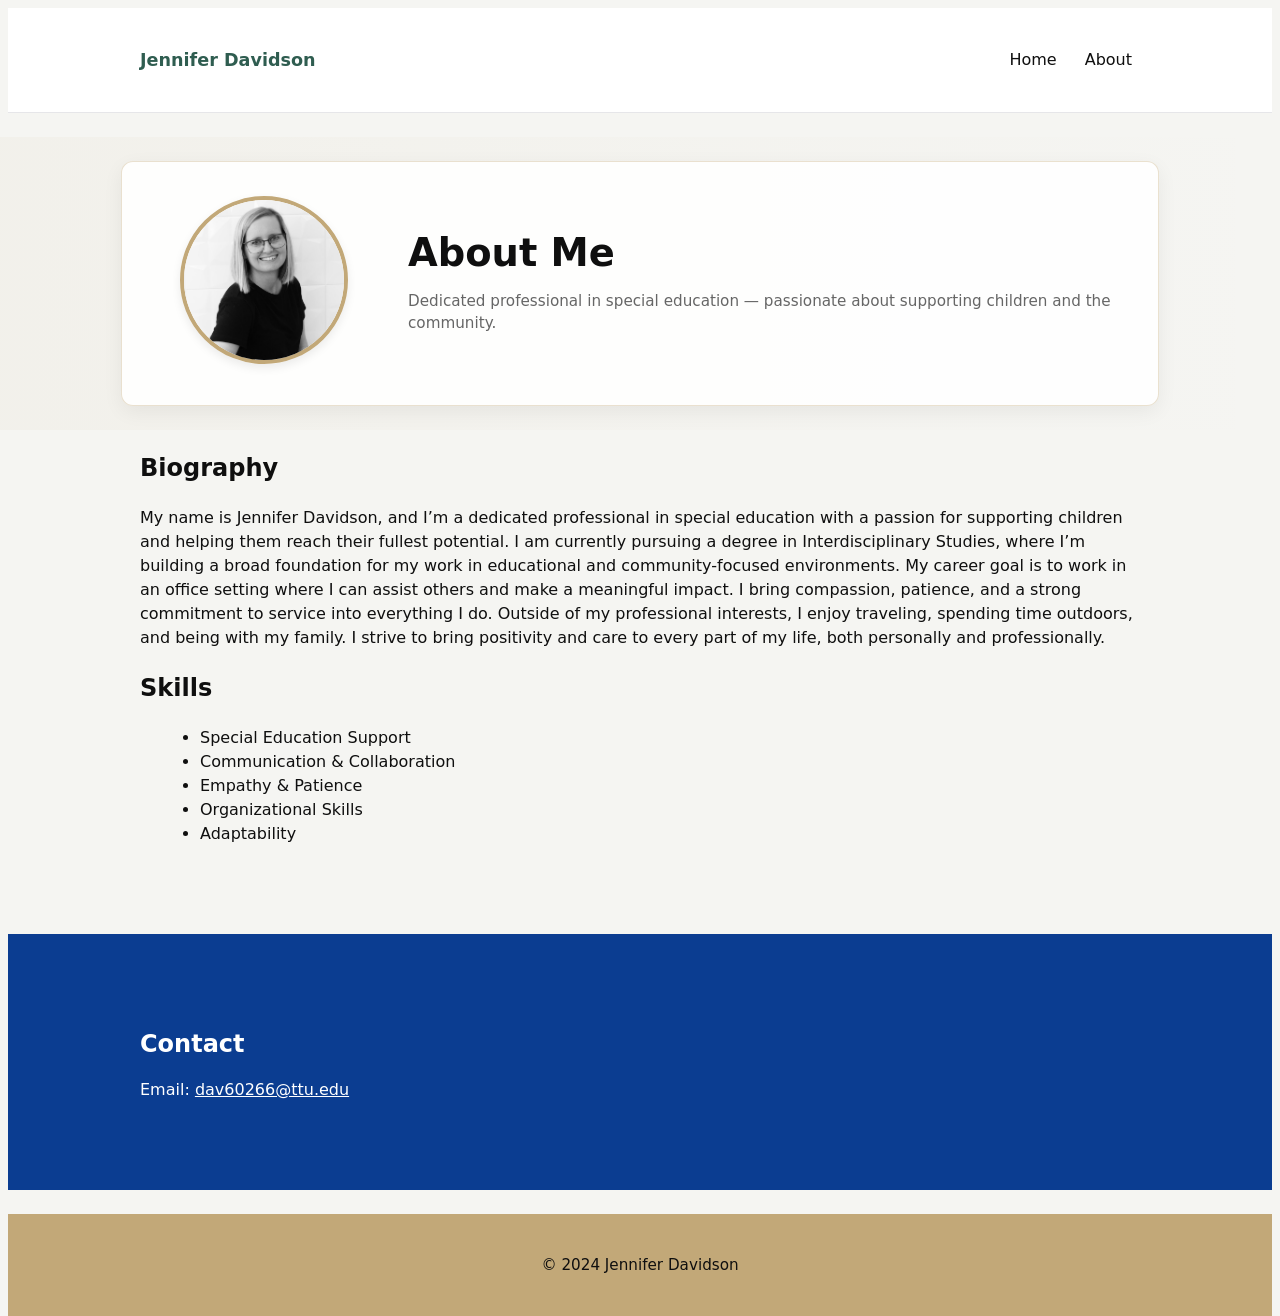
<file: about.html>
<!DOCTYPE html>
<html lang="en">
<head>
    <meta charset="utf-8">
    <meta name="viewport" content="width=device-width,initial-scale=1">
    <title>About — Jennifer Davidson</title>
    <link rel="stylesheet" href="style.css">
    <meta name="description" content="About Jennifer Davidson — skills, experience and contact">
</head>
<body>
    <header class="site-header">
        <div class="container header-inner">
            <a class="brand" href="index.html">Jennifer Davidson</a>
            <nav>
                <ul class="nav-list">
                    <li><a href="index.html">Home</a></li>
                    <li><a href="about.html">About</a></li>
                </ul>
            </nav>
        </div>
    </header>

    <main class="container about">
        <div class="about-hero">
            <div class="about-hero-inner container">
                <figure>
                    <img class="profile-image" src="images/profile.jpg" data-full="images/project1-image.jpg" alt="Jennifer Davidson">
                </figure>
                <div class="about-hero-text">
                    <h1>About Me</h1>
                    <p class="muted">Dedicated professional in special education — passionate about supporting children and the community.</p>
                </div>
            </div>
        </div>
        <section>
            <h2>Biography</h2>
            <p>My name is Jennifer Davidson, and I’m a dedicated professional in special education with a passion for supporting children and helping them reach their fullest potential. I am currently pursuing a degree in Interdisciplinary Studies, where I’m building a broad foundation for my work in educational and community-focused environments.

My career goal is to work in an office setting where I can assist others and make a meaningful impact. I bring compassion, patience, and a strong commitment to service into everything I do.

Outside of my professional interests, I enjoy traveling, spending time outdoors, and being with my family. I strive to bring positivity and care to every part of my life, both personally and professionally.</p>
        </section>

        <section>
            <h2>Skills</h2>
            <ul>
                <li>Special Education Support</li>
                <li>Communication & Collaboration</li>
                <li>Empathy & Patience</li>
                <li>Organizational Skills</li>
                <li>Adaptability</li>
            </ul>
        </section>
    </main>

    <section class="contact-section">
        <div class="container">
            <h2>Contact</h2>
            <p>Email: <a href="mailto:dav60266@ttu.edu">dav60266@ttu.edu</a></p>
        </div>
    </section>

    <footer class="site-footer">
        <div class="container">
            <p>© 2024 Jennifer Davidson</p>
        </div>
    </footer>
</body>
</html>
</file>
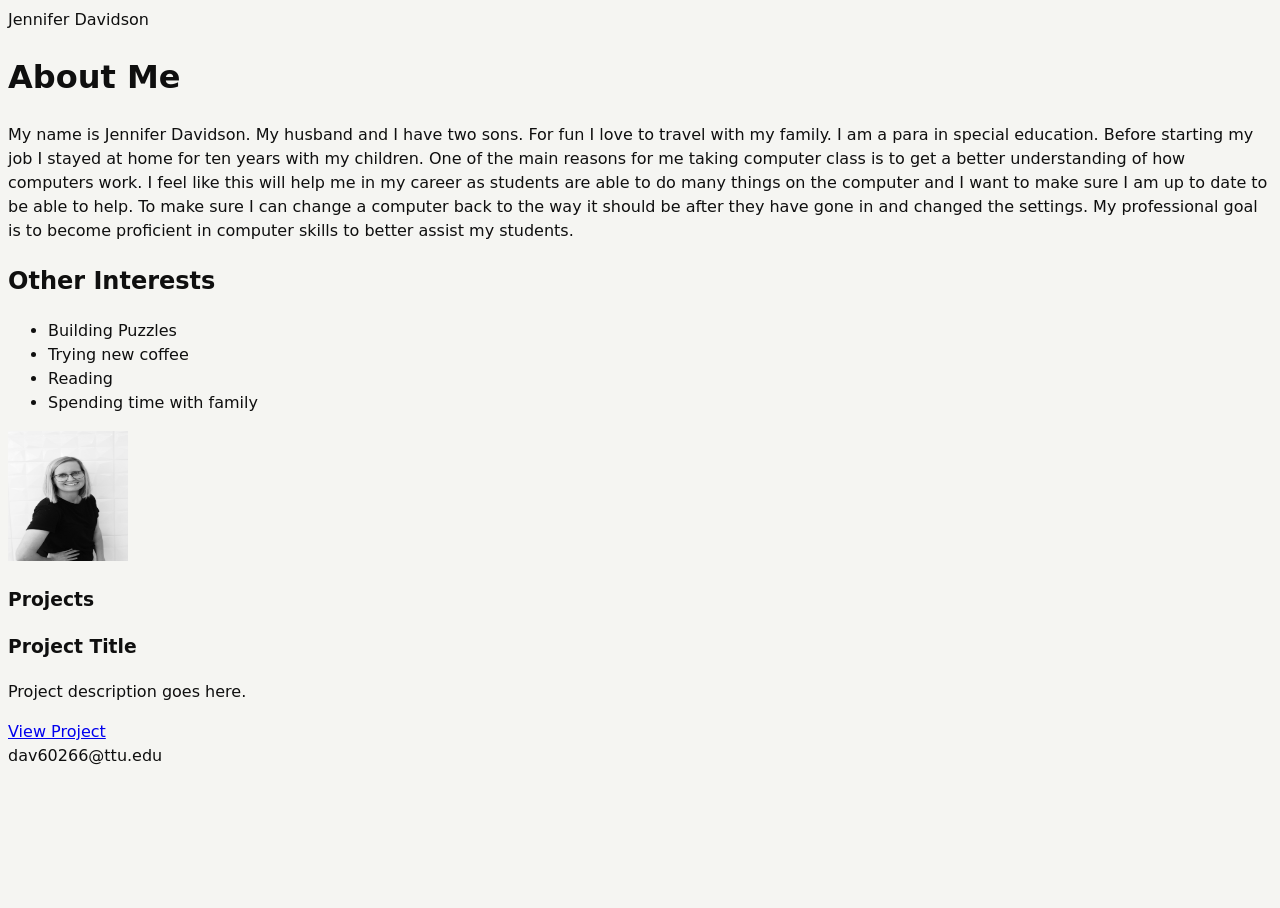
<file: project1-src.html>
<!DOCTYPE html>
<html lang="en">
<head>
    <meta charset="UTF-8">
    <meta name="viewport" content="width=device-width, initial-scale=1.0">
    <title>Project 01</title>
    <link rel="stylesheet" href="style.css">
    <header>Jennifer Davidson</header>
    <nav></nav>
</head>
<body>
    <h1>About Me</h1>
    <p>My name is Jennifer Davidson. My husband and I have two sons. For fun I love to travel with my family. I am a para in special education.
        Before starting my job I stayed at home for ten years with my children. One of the main reasons for me taking computer class is to get a better understanding of how computers work. 
        I feel like this will help me in my career as students are able to do many things on the computer and I want to make sure 
        I am up to date to be able to help. To make sure I can change a computer back to the way it should be after they have gone 
        in and changed the settings. My professional goal is to become proficient in computer skills to better assist my students.
    </p>
    <h2>Other Interests</h2>
    <ul>
        <li>Building Puzzles</li>
        <li>Trying new coffee</li>
        <li>Reading</li>
        <li>Spending time with family</li>
    </ul>
<img width="120" height="130" src="about me JD.jpg" alt="Jennifer Davidson, head-and-shoulders portrait facing the camera and appearing relaxed and approachable; indoor home setting with soft natural light and a blurred living room background with framed photos and a bookshelf; no visible text in the image">
    
    <h3>Projects</h3>
    <div class="project-card">
        <h3>Project Title</h3>
        <p>Project description goes here.</p>
        <a href="#">View Project</a>
    </div>
</body>
<footer>dav60266@ttu.edu</footer>
</html>
</file>
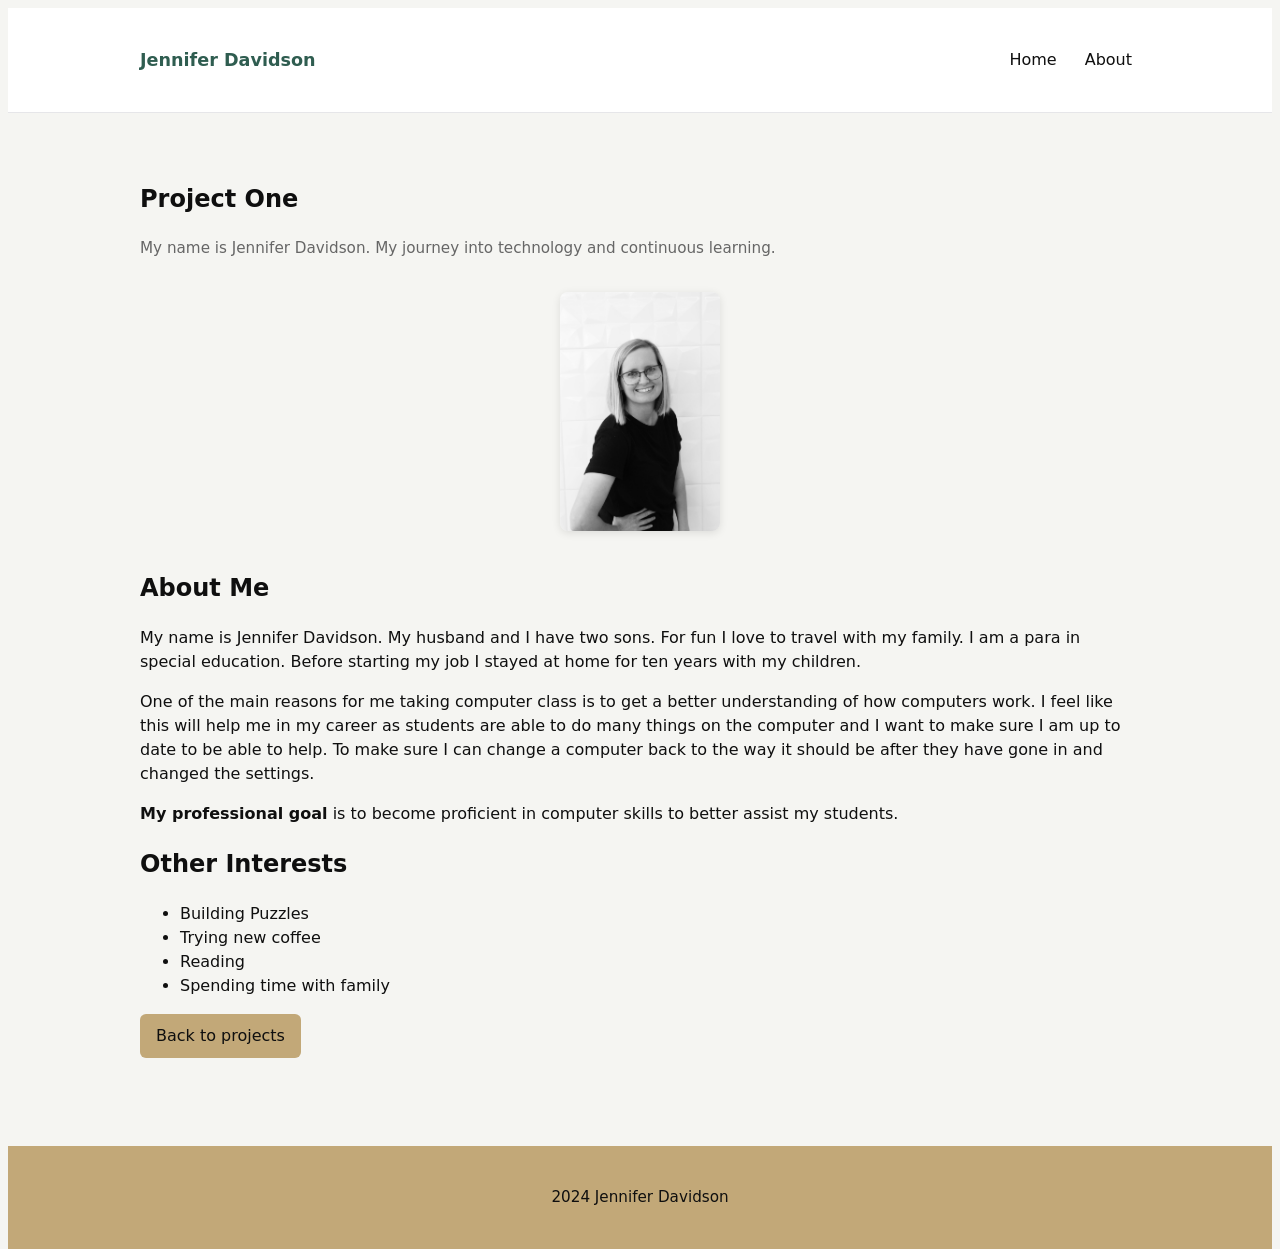
<file: project1.html>
<!DOCTYPE html>
<html lang="en">
<head>
  <meta charset="utf-8">
  <meta name="viewport" content="width=device-width,initial-scale=1">
  <title>Project One</title>
  <link rel="stylesheet" href="style.css">
</head>
<body>
  <header class="site-header">
    <div class="container header-inner">
      <a class="brand" href="index.html">Jennifer Davidson</a>
      <nav>
        <ul class="nav-list">
          <li><a href="index.html">Home</a></li>
          <li><a href="about.html">About</a></li>
        </ul>
      </nav>
    </div>
  </header>

  <main class="container">
    <article class="projects">
      <h1>Project One</h1>
      <p class="muted">My name is Jennifer Davidson. My journey into technology and continuous learning.</p>

      <div style="text-align: center; margin: 32px 0;">
        <img src="images/project1-image.jpg" alt="Jennifer Davidson portrait" style="width: 160px; height: auto; border-radius: 8px; box-shadow: 0 2px 8px rgba(0,0,0,0.1);">
      </div>

      <section>
        <h2>About Me</h2>
        <p>My name is Jennifer Davidson. My husband and I have two sons. For fun I love to travel with my family. I am a para in special education. Before starting my job I stayed at home for ten years with my children.</p>
        
        <p>One of the main reasons for me taking computer class is to get a better understanding of how computers work. I feel like this will help me in my career as students are able to do many things on the computer and I want to make sure I am up to date to be able to help. To make sure I can change a computer back to the way it should be after they have gone in and changed the settings.</p>
        
        <p><strong>My professional goal</strong> is to become proficient in computer skills to better assist my students.</p>
      </section>

      <section>
        <h2>Other Interests</h2>
        <ul>
          <li>Building Puzzles</li>
          <li>Trying new coffee</li>
          <li>Reading</li>
          <li>Spending time with family</li>
        </ul>
      </section>

      <p><a class="btn" href="index.html">Back to projects</a></p>
    </article>
  </main>

  <footer class="site-footer">
    <div class="container">
      <p> 2024 Jennifer Davidson</p>
    </div>
  </footer>
</body>
</html>
</file>
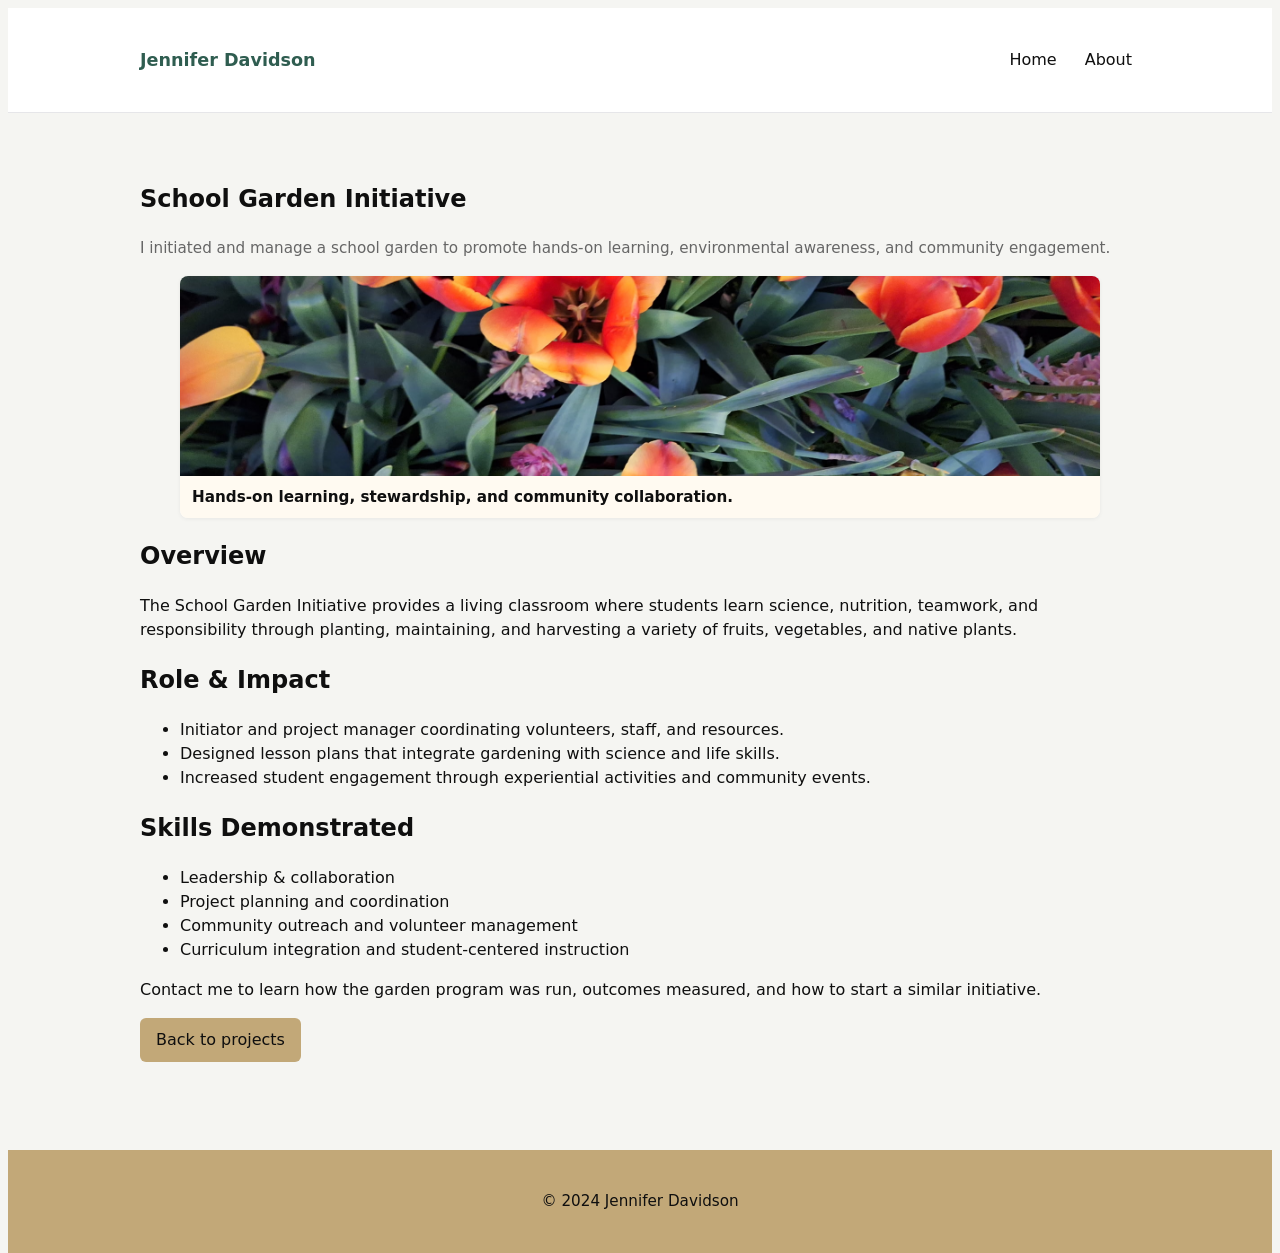
<file: project2.html>
<!DOCTYPE html>
<html lang="en">
<head>
  <meta charset="utf-8">
  <meta name="viewport" content="width=device-width,initial-scale=1">
  <title>School Garden Initiative</title>
  <link rel="stylesheet" href="style.css">
</head>
<body>
  <header class="site-header">
    <div class="container header-inner">
      <a class="brand" href="index.html">Jennifer Davidson</a>
      <nav>
        <ul class="nav-list">
          <li><a href="index.html">Home</a></li>
          <li><a href="about.html">About</a></li>
        </ul>
      </nav>
    </div>
  </header>

  <main class="container">
    <article class="projects">
      <h1>School Garden Initiative</h1>
      <p class="muted">I initiated and manage a school garden to promote hands-on learning, environmental awareness, and community engagement.</p>

      <figure class="card">
        <img src="images/project2-garden.jpg" alt="School Garden Initiative photo">
        <figcaption>Hands-on learning, stewardship, and community collaboration.</figcaption>
      </figure>

      <section>
        <h2>Overview</h2>
        <p>The School Garden Initiative provides a living classroom where students learn science, nutrition, teamwork, and responsibility through planting, maintaining, and harvesting a variety of fruits, vegetables, and native plants.</p>
      </section>

      <section>
        <h2>Role &amp; Impact</h2>
        <ul>
          <li>Initiator and project manager coordinating volunteers, staff, and resources.</li>
          <li>Designed lesson plans that integrate gardening with science and life skills.</li>
          <li>Increased student engagement through experiential activities and community events.</li>
        </ul>
      </section>

      <section>
        <h2>Skills Demonstrated</h2>
        <ul>
          <li>Leadership &amp; collaboration</li>
          <li>Project planning and coordination</li>
          <li>Community outreach and volunteer management</li>
          <li>Curriculum integration and student-centered instruction</li>
        </ul>
      </section>

      <p>Contact me to learn how the garden program was run, outcomes measured, and how to start a similar initiative.</p>

      <p><a class="btn" href="index.html">Back to projects</a></p>
    </article>
  </main>

  <footer class="site-footer">
    <div class="container">
      <p>© 2024 Jennifer Davidson</p>
    </div>
  </footer>
</body>
</html>
</file>
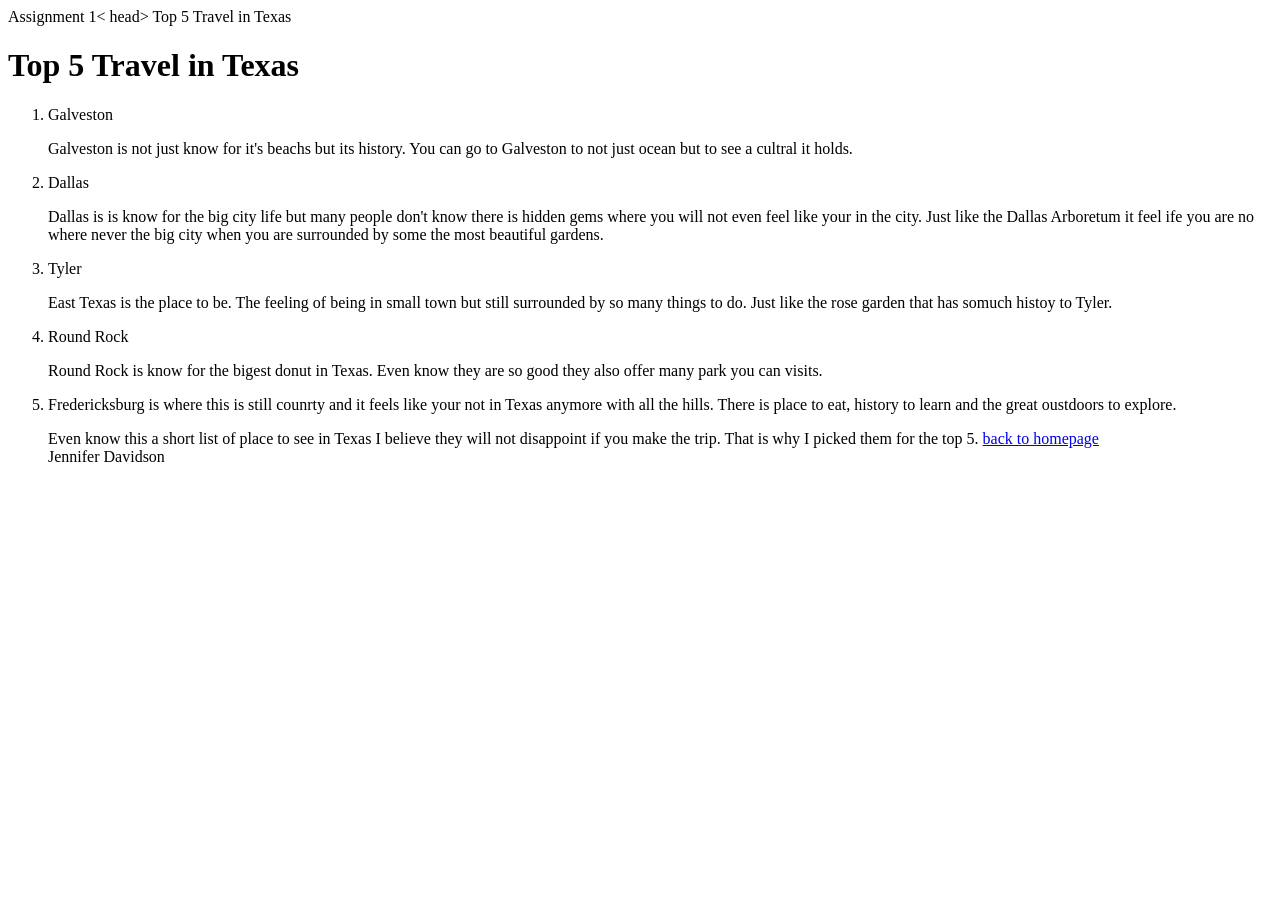
<file: project3-assignment.html>
<!DOCTYPE html>
<html lang="en">
    <head> Assignment 1< head>
        <meta charset="UTF-8" />
        <meta name="viewport" content="width=device-width, initial-scale=1.0" />
        <title>Top 5 Travel spots in Texas</title>
    </head>
    <body>Top 5 Travel in Texas<body/>
        <h1>Top 5 Travel in Texas</h1>
        <ol>
        <li>Galveston</li>
        <p>Galveston is not just know for it's beachs but its history.
            You can go to Galveston to not just ocean but to see a cultral it holds.</p>
    <li>Dallas</li>
        <p> Dallas is is know for the big city life but many people don't know there is hidden gems where you will not even feel like your in the city. Just like the Dallas Arboretum 
            it feel ife you are no where never the big city when  you are surrounded by some the most beautiful gardens. </p>
    <li>Tyler</li>
        <p>East Texas is the place to be. The feeling of being in small town but still surrounded by so many things to do. Just like the rose garden that has somuch histoy to Tyler.</p>
    <li>Round Rock</li>
        <p>Round Rock is know for the bigest donut in Texas. Even know they are so good they also offer many park you can visits.</p>
    <li><Fredericksburg</li>
        <p>Fredericksburg is where this is still counrty and it feels like your not in Texas anymore with all the hills.
             There is place to eat, history to learn and the great oustdoors to explore.</p>
        </main>Even know this a short list of place to see in Texas I believe they will not disappoint if you make the trip. That is why I picked them for the top 5.</main>
        <a href="../index.html"> back to homepage<a/>
            <footer> Jennifer Davidson</footer>
    </body>
</html>
</file>
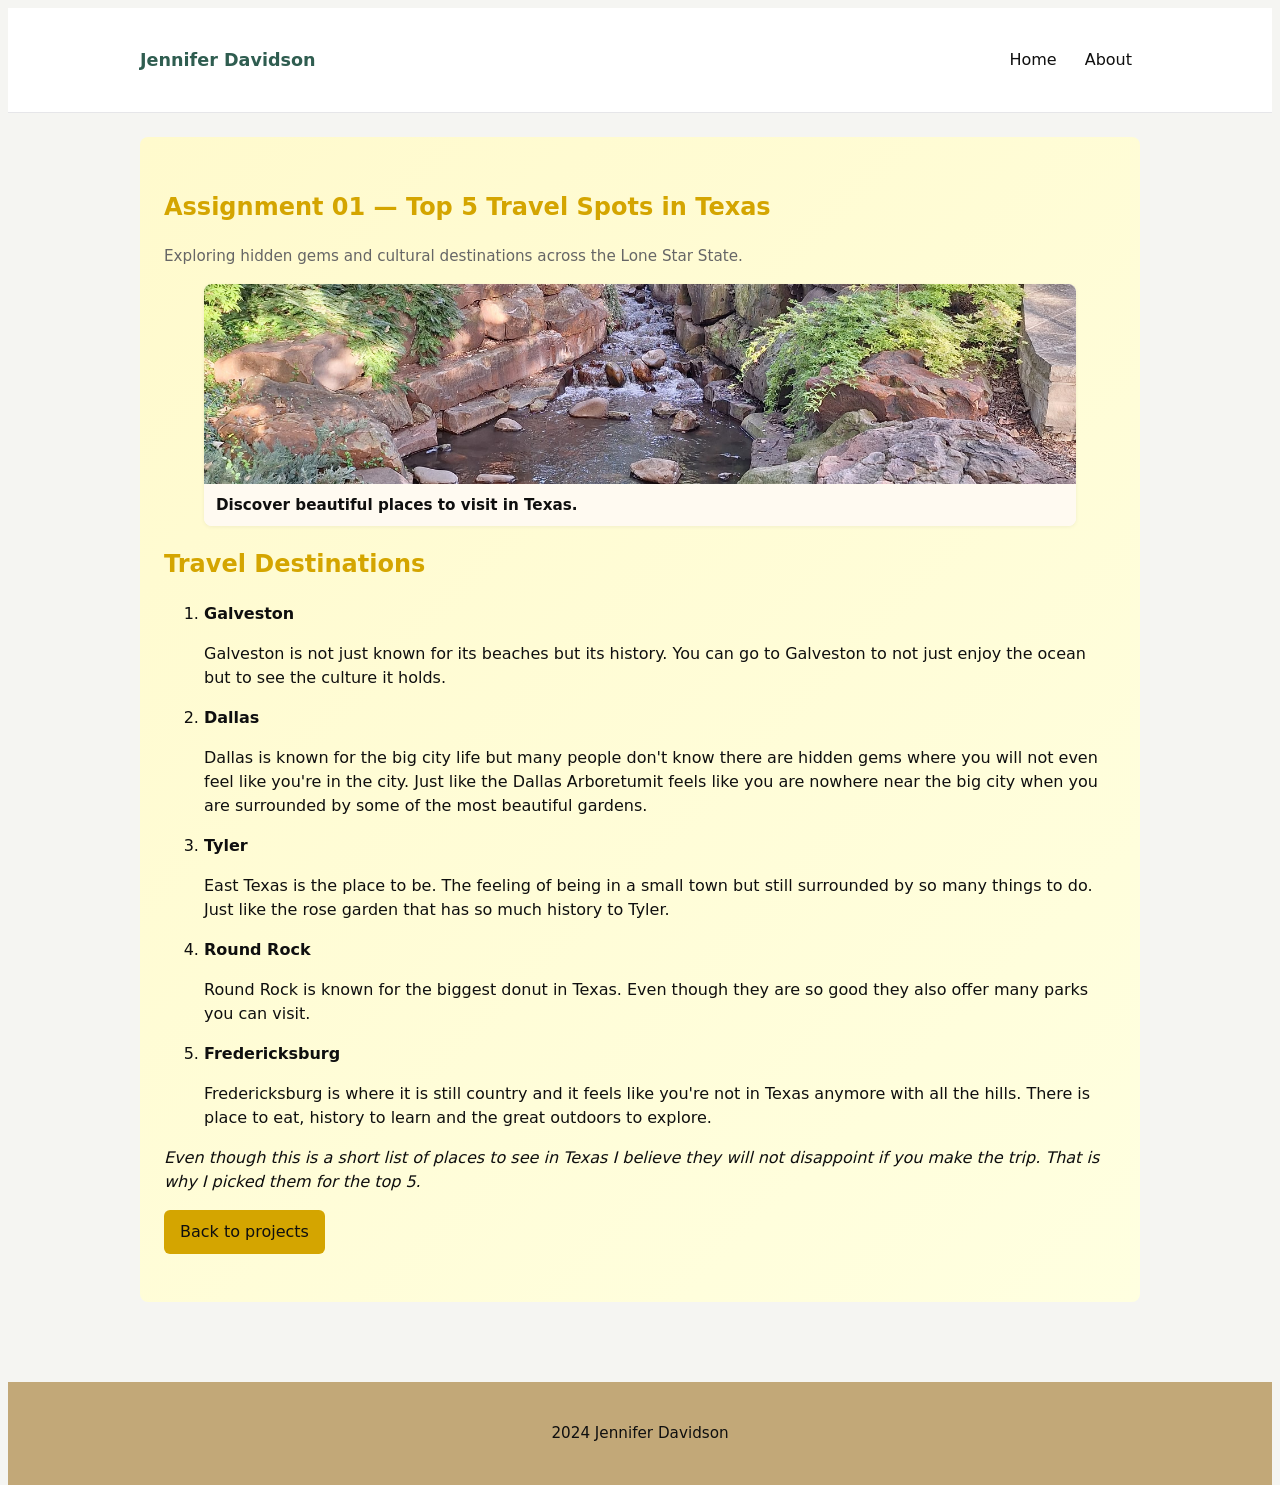
<file: project3.html>
<!DOCTYPE html>
<html lang="en">
<head>
  <meta charset="utf-8">
  <meta name="viewport" content="width=device-width,initial-scale=1">
  <title>Assignment 01 — Top 5 Travel Spots in Texas</title>
  <link rel="stylesheet" href="style.css">
  <style>
    .projects { background: linear-gradient(135deg, #fffacd 0%, #ffffe0 100%); padding: 32px 24px; border-radius: 8px; margin-bottom: 32px; }
    .projects h1 { color: #d4a500; }
    .projects h2 { color: #d4a500; }
    .projects .btn { background: #d4a500; }
    .projects .btn:hover { background: #b8860b; }
  </style>
</head>
<body>
  <header class="site-header">
    <div class="container header-inner">
      <a class="brand" href="index.html">Jennifer Davidson</a>
      <nav>
        <ul class="nav-list">
          <li><a href="index.html">Home</a></li>
          <li><a href="about.html">About</a></li>
        </ul>
      </nav>
    </div>
  </header>

  <main class="container">
    <article class="projects">
      <h1>Assignment 01 — Top 5 Travel Spots in Texas</h1>
      <p class="muted">Exploring hidden gems and cultural destinations across the Lone Star State.</p>

      <figure class="card">
        <img src="images/project3-travel.jpg" alt="Travel destinations in Texas">
        <figcaption>Discover beautiful places to visit in Texas.</figcaption>
      </figure>

      <section>
        <h2>Travel Destinations</h2>
        <ol>
          <li>
            <strong>Galveston</strong>
            <p>Galveston is not just known for its beaches but its history. You can go to Galveston to not just enjoy the ocean but to see the culture it holds.</p>
          </li>
          <li>
            <strong>Dallas</strong>
            <p>Dallas is known for the big city life but many people don't know there are hidden gems where you will not even feel like you're in the city. Just like the Dallas Arboretumit feels like you are nowhere near the big city when you are surrounded by some of the most beautiful gardens.</p>
          </li>
          <li>
            <strong>Tyler</strong>
            <p>East Texas is the place to be. The feeling of being in a small town but still surrounded by so many things to do. Just like the rose garden that has so much history to Tyler.</p>
          </li>
          <li>
            <strong>Round Rock</strong>
            <p>Round Rock is known for the biggest donut in Texas. Even though they are so good they also offer many parks you can visit.</p>
          </li>
          <li>
            <strong>Fredericksburg</strong>
            <p>Fredericksburg is where it is still country and it feels like you're not in Texas anymore with all the hills. There is place to eat, history to learn and the great outdoors to explore.</p>
          </li>
        </ol>
      </section>

      <section>
        <p><em>Even though this is a short list of places to see in Texas I believe they will not disappoint if you make the trip. That is why I picked them for the top 5.</em></p>
      </section>

      <p><a class="btn" href="index.html">Back to projects</a></p>
    </article>
  </main>

  <footer class="site-footer">
    <div class="container">
      <p> 2024 Jennifer Davidson</p>
    </div>
  </footer>
</body>
</html>
</file>
<file: style.css>
<! DOCTYPE html>
/* Basic reset and typography */
*{box-sizing:border-box;margin:0;padding:0}
html,body{height:100%}
:root{
  --bg: #F5F5F2; /* primary background */
  --text: #0F0F0F; /* primary text */
  --emerald: #2F5D50; /* deep emerald accent */
  --gold: #C2A878; /* gold accent */
  --muted: #666666;
}
body{
  font-family:system-ui,-apple-system,"Segoe UI",Roboto,Arial,sans-serif;
  color:var(--text);
  background:var(--bg);
  line-height:1.5;
}
.container{max-width:1000px;margin:0 auto;padding:24px}

/* Header */
.site-header{background:#ffffff;border-bottom:1px solid #e6e6e9}
.header-inner{display:flex;align-items:center;justify-content:space-between}
.brand{font-weight:700;color:var(--emerald);text-decoration:none;font-size:1.1rem}
.nav-list{list-style:none;display:flex;gap:12px}
.nav-list a{color:var(--text);text-decoration:none;padding:8px;border-radius:6px}
.nav-list a:hover{background:rgba(47,93,80,0.06)}

/* Hero */
.hero{padding:48px 0;text-align:left}
.hero h1{font-size:2rem;margin-bottom:8px}
.lead{color:var(--muted);margin-bottom:16px}
.btn{display:inline-block;background:var(--gold);color:var(--text);padding:10px 16px;border-radius:6px;text-decoration:none}

/* Projects grid */
.projects{padding:24px 0}
.grid{display:grid;grid-template-columns:repeat(auto-fit,minmax(220px,1fr));gap:32px;margin-top:12px}
.card{background:#fff;padding:0;border-radius:8px;box-shadow:0 1px 4px rgba(15,15,15,0.06);overflow:hidden}
.card > p{padding:16px 16px}

/* Figure and caption */
.card figure{margin:0}
.card img{width:100%;height:200px;object-fit:cover;display:block}
.card figcaption{padding:10px 12px;background:rgba(255,250,240,0.9);font-weight:600;font-size:0.95rem;color:var(--text)}
.card p{font-size:0.95rem;color:var(--muted)}

/* About page */
.about{padding:24px 0}
.about h1{margin-bottom:12px;font-size:2.4rem}
.about ul{list-style:disc;margin-left:20px}

/* About hero (large heading with profile image) */
.about-hero{display:flex;align-items:center;gap:20px;margin-bottom:20px;background:linear-gradient(90deg, rgba(194,168,120,0.06), transparent);padding:24px;border-radius:0;position:relative;left:50%;right:50%;margin-left:-50vw;margin-right:-50vw;width:100vw;box-sizing:border-box}
.about-hero-inner{max-width:1000px;margin:0 auto;display:flex;align-items:center;gap:20px;padding:18px;border-radius:12px;background:rgba(255,255,255,0.88);box-shadow:0 6px 20px rgba(15,15,15,0.06)}
/* subtle gold border to tie hero to palette */
.about-hero-inner{border:1px solid rgba(194,168,120,0.35)}
.about-hero-text h1{margin:0}
.about-hero-text .muted{margin-top:8px;color:var(--muted)}
.profile-image{width:160px;height:160px;object-fit:cover;border-radius:50%;flex:0 0 160px;border:4px solid var(--gold);box-shadow:0 4px 10px rgba(0,0,0,0.08)}
/* hover zoom for profile image */
.profile-image{transition:transform 220ms ease, box-shadow 220ms ease}
.profile-image:hover,.profile-image:focus{transform:scale(1.04);box-shadow:0 8px 24px rgba(15,15,15,0.12);outline:3px solid rgba(194,168,120,0.18)}
.profile-image{cursor:pointer}

/* Contact */
.contact{padding:24px 0}

/* Footer */
.site-footer{background:var(--gold);padding:16px 0;margin-top:24px}
.site-footer p{color:var(--text);text-align:center;font-size:0.95rem;margin:0}

/* Lightbox */
#lightbox{position:fixed;inset:0;display:none;align-items:center;justify-content:center;background:rgba(0,0,0,0.75);z-index:999}
#lightbox .inner{max-width:95%;max-height:90%;text-align:center}
#lightbox img{max-width:100%;max-height:80vh;border-radius:6px;box-shadow:0 6px 28px rgba(0,0,0,0.5)}
#lightbox .caption{color:#fff;margin-top:12px;text-align:center;font-size:1rem}
#lightbox .close{position:absolute;top:18px;right:22px;color:#fff;font-size:28px;cursor:pointer}

/* Lightbox navigation buttons */
.nav{position:absolute;top:50%;transform:translateY(-50%);background:rgba(0,0,0,0.45);border:0;color:#fff;width:44px;height:60px;border-radius:6px;cursor:pointer;font-size:30px;display:flex;align-items:center;justify-content:center}
.nav.prev{left:18px}
.nav.next{right:18px}
.nav:focus{outline:2px solid #fff}

/* Caption animation */
.caption{opacity:0;transform:translateY(8px);transition:opacity 260ms ease, transform 260ms ease}
.caption.show{opacity:1;transform:translateY(0)}

/* Helpers */
.muted{color:#666;font-size:0.95rem;margin-bottom:8px}

/* Contact section (footer-like) */
.contact-section{
  background:#0b3d91;
  color:#fff;
  padding:48px 0;
  margin-top:48px;
}
.contact-section h2{
  color:#fff;
  margin-bottom:12px;
}
.contact-section a{
  color:#fff;
  text-decoration:underline;
}
.contact-section a:hover{
  text-decoration:none;
}

/* Responsive tweaks */
@media (max-width:768px){
  .container{padding:16px}
  .header-inner{flex-direction:column;gap:12px;padding:12px}
  .brand{font-size:1rem}
  .nav-list{flex-wrap:wrap;justify-content:center;gap:8px}
  .nav-list a{padding:6px 12px;font-size:0.9rem}
  .hero{padding:24px 0}
  .hero h1{font-size:1.75rem;margin-bottom:12px}
  .lead{font-size:0.95rem;margin-bottom:12px}
  .btn{padding:12px 20px;font-size:0.95rem;display:inline-block}
  .grid{grid-template-columns:repeat(auto-fit,minmax(160px,1fr));gap:12px}
  .card img{height:120px}
  .card figcaption{font-size:0.85rem;padding:8px}
  .card p{font-size:0.9rem}
  .about h1{font-size:1.5rem}
  .about ul{margin-left:16px}
  .profile-image{width:100px;height:100px;margin-right:12px}
  .about-hero-inner{flex-direction:column;align-items:flex-start;padding:12px}
  .contact-section{padding:32px 16px}
  .contact-section h2{font-size:1.3rem}
  #lightbox .close{font-size:24px;top:12px;right:12px}
  .nav{width:40px;height:50px;font-size:24px}
  .nav.prev{left:8px}
  .nav.next{right:8px}
}

@media (max-width:480px){
  .container{padding:12px}
  .header-inner{padding:8px}
  .brand{font-size:0.95rem}
  .nav-list{gap:6px}
  .nav-list a{padding:4px 8px;font-size:0.8rem}
  .hero{padding:16px 0}
  .hero h1{font-size:1.4rem}
  .lead{font-size:0.9rem}
  .btn{padding:10px 16px;font-size:0.9rem}
  .grid{grid-template-columns:1fr;gap:12px}
  .card img{height:100px}
  .card figcaption{font-size:0.8rem;padding:6px}
  .card p{font-size:0.85rem}
  .projects h2{font-size:1.3rem}
  .about h1{font-size:1.3rem}
  .about h2{font-size:1.1rem}
  .profile-image{width:80px;height:80px;margin-right:8px;margin-bottom:8px}
  .about-hero{padding:12px}
  .about-hero-inner{padding:10px}
  .contact-section{padding:24px 12px;margin-top:24px}
  .contact-section h2{font-size:1.1rem}
  .contact-section p{font-size:0.9rem}
  #lightbox .caption{font-size:0.9rem;margin-top:8px}
  #lightbox .close{font-size:20px;top:8px;right:8px}
  .nav{width:36px;height:44px;font-size:18px}
  .nav.prev{left:4px}
  .nav.next{right:4px}
}
</file>
